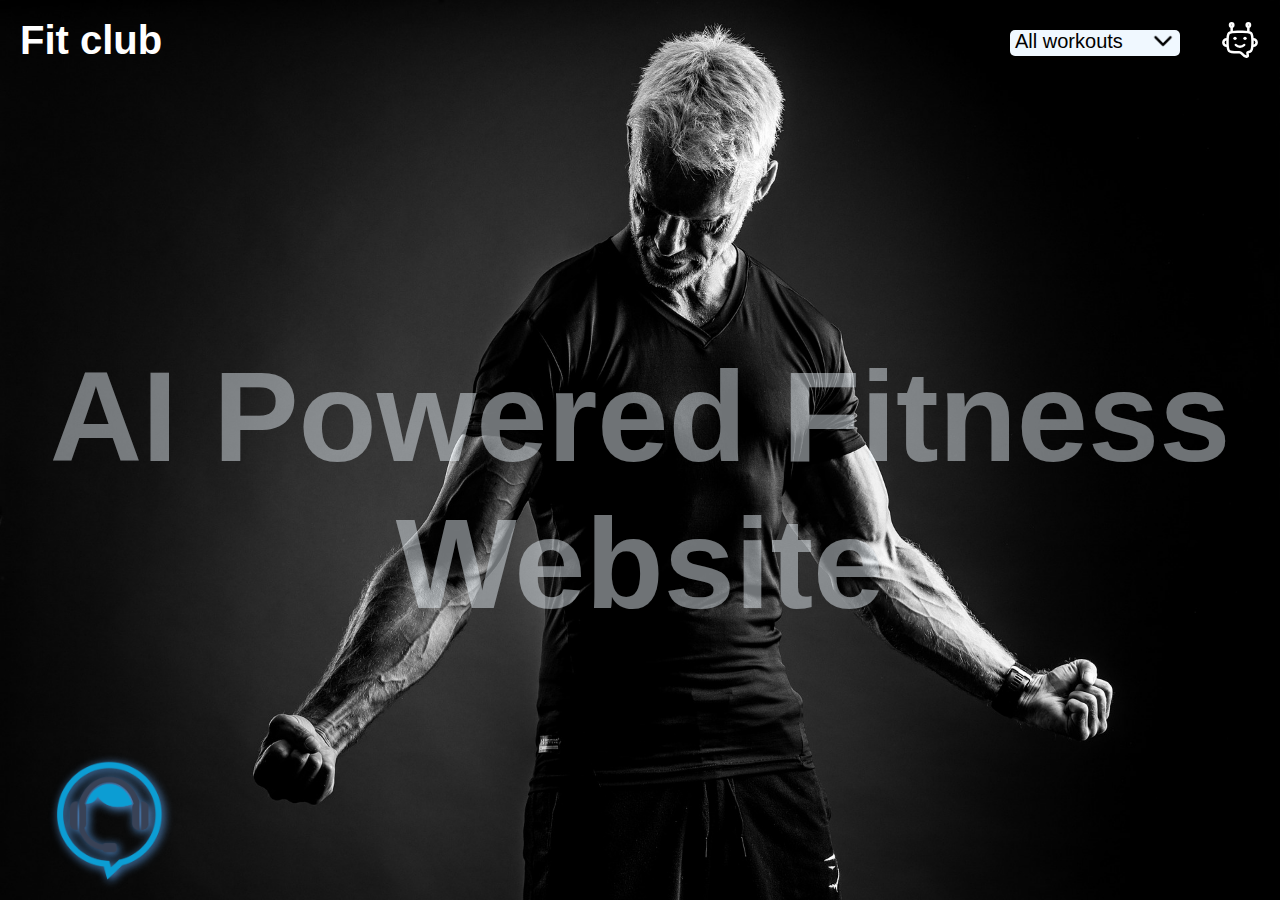
<file: index.html>
<!DOCTYPE html>
<html lang="en">

<head>
    <meta charset="UTF-8">
    <meta name="viewport" content="width=device-width, initial-scale=1.0">
    <title>AI - powered fitness website</title>
    <link rel="stylesheet" href="style.css">
</head>

<body>
    <nav>
        <a href="index.html"> <h1 class="logo"> Fit club </h1></a>    
           <div class="right-nav">
            <div class="select-box">
                <div class="select-heading"><span>All workouts</span><img src="fitness_photo/down.png" width="30"></div>
                <div class="options">
                    <a href="workout.html"><div class="option">all workout</div></a>
                    <a href="back.html"><div class="option">back workout</div></a>
                    <a href="chest.html"><div class="option">chest workout</div></a>
                    <a href="biceps_triceps.html"><div class="option">biceps & triceps</div></a>
                    <a href="shoulder.html"><div class="option">Shoulder</div></a>
                    <a href="leg.html"><div class="option">Leg workout</div></a>
                </div>
            </div>
            <img id="chat-img" src="fitness_photo/chatbot.svg">
        </div>
    </nav>
    <main>
        <h1 class="bg-text">AI Powered Fitness Website</h1>
        <div class="chat-box">
            <div class="h1"><h1>Talk to your own assistant...</h1></div>
            <div class="chat-container">
            </div>
            <div class="input-area">
                <input type="text" class="prompt" placeholder="ask anything...">
                <button><img src="fitness_photo/btn.svg"></button>
            </div>
        </div>
        <!-- Virtual Assistant -->
        <div class="virtual-assistant">
            <img src="fitness_photo/ai.png" width="120px">
        </div>
        <div class="speak-page">
            <img src="fitness_photo/ai.png" width="200px">
            <h1>Speak Now</h1>
            <img src="fitness_photo/voice.gif" width="200px" id="voice">

        </div>
    </main>
    <script src="script.js"></script>
</body>

</html>
</file>
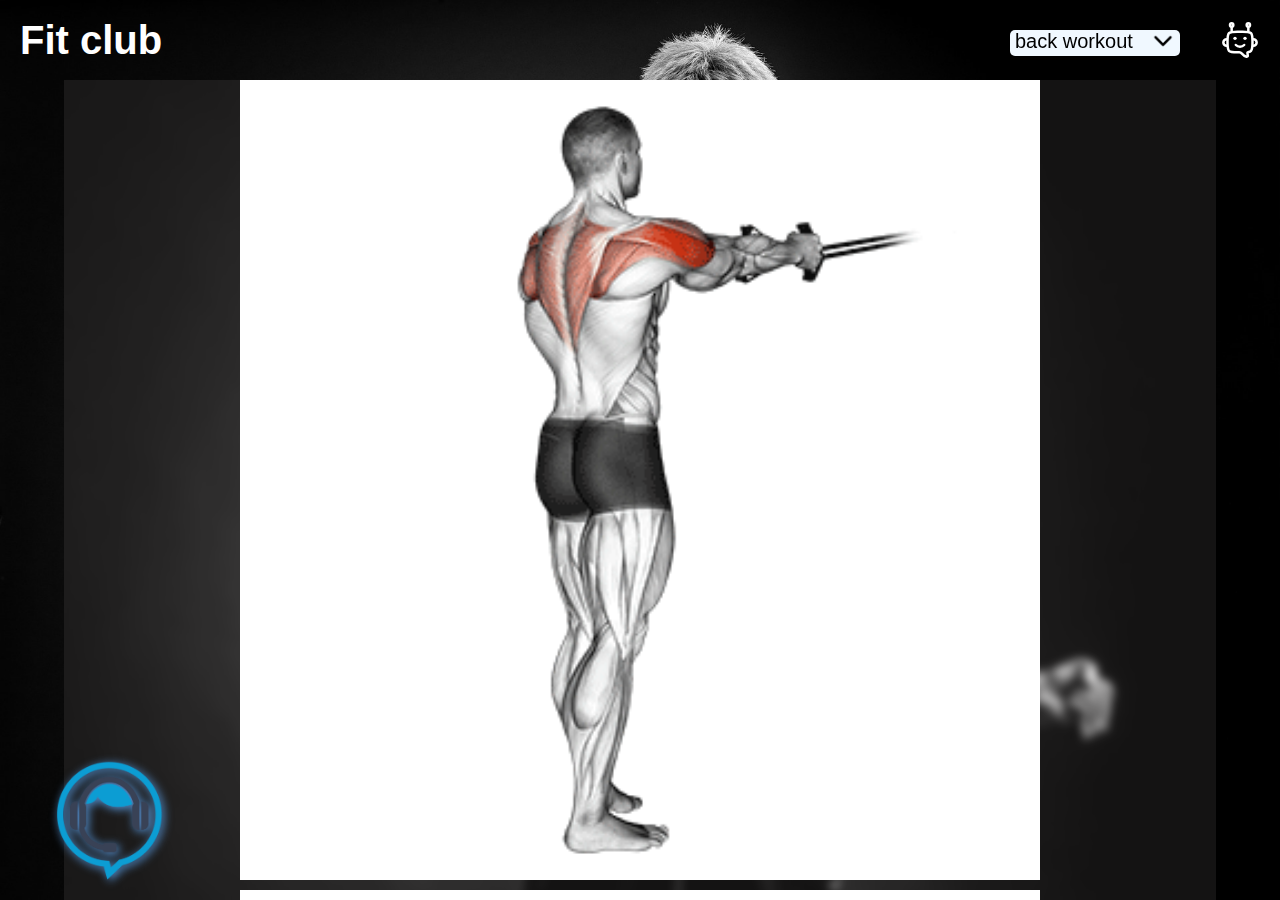
<file: back.html>
<!DOCTYPE html>
<html lang="en">

<head>
    <meta charset="UTF-8">
    <meta name="viewport" content="width=device-width, initial-scale=1.0">
    <title>AI - powered fitness website</title>
    <link rel="stylesheet" href="style.css">
</head>

<body>
    <nav>
       <a href="index.html"> <h1 class="logo"> Fit club </h1></a>
        <div class="right-nav">
            <div class="select-box">
                <div class="select-heading"><span>back workout</span><img src="fitness_photo/down.png" width="30"></div>
                <div class="options">
                    <a href="workout.html"><div class="option">all workout</div></a>
                    <a href="back.html"><div class="option">back workout</div></a>
                    <a href="chest.html"><div class="option">chest workout</div></a>
                    <a href="biceps_triceps.html"><div class="option">biceps & triceps</div></a>
                    <a href="shoulder.html"><div class="option">Shoulder</div></a>
                    <a href="leg.html"><div class="option">Leg workout</div></a>
                </div>
            </div>
            <img id="chat-img" src="fitness_photo/chatbot.svg">
        </div>
    </nav>
    <main>
        <div class="chat-box">
            <div class="h1"><h1>Talk to your own assistant...</h1></div>
            <div class="chat-container">
            </div>
            <div class="input-area">
                <input type="text" class="prompt" placeholder="ask anything...">
                <button><img src="fitness_photo/btn.svg"></button>
            </div>
        </div>
        <div class="svgs">
            <img src="fitness_photo/back1.gif" width="800px">
            <img src="fitness_photo/back2.gif" width="800px">
            <img src="fitness_photo/back3.gif" width="800px">
            <img src="fitness_photo/back4.gif" width="800px">
            <img src="fitness_photo/back5.gif" width="800px">
        </div>
        <div class="virtual-assistant">
            <img src="fitness_photo/ai.png" width="120px">
        </div>
        <div class="speak-page">
            <img src="fitness_photo/ai.png" width="200px">
            <h1>Speak Now</h1>
            <img src="fitness_photo/voice.gif" width="200px" id="voice">

        </div>
    </main>
    <script src="script.js"></script>
</body>

</html>
</file>
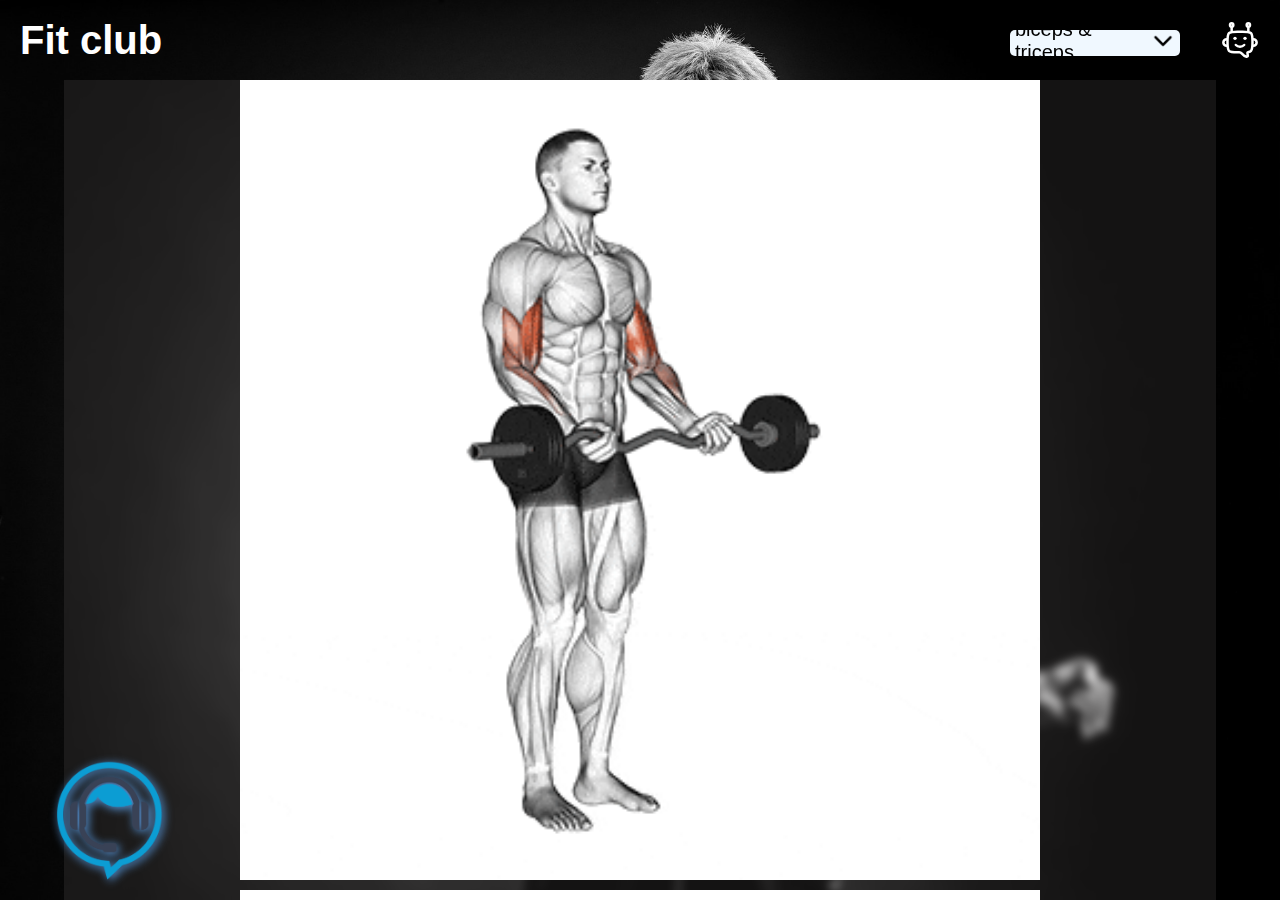
<file: biceps_triceps.html>
<!DOCTYPE html>
<html lang="en">

<head>
    <meta charset="UTF-8">
    <meta name="viewport" content="width=device-width, initial-scale=1.0">
    <title>AI - powered fitness website</title>
    <link rel="stylesheet" href="style.css">
</head>

<body>
    <nav>
        <a href="index.html"> <h1 class="logo"> Fit club </h1></a>
        <div class="right-nav">
            <div class="select-box">
                <div class="select-heading"><span>biceps & triceps</span><img src="fitness_photo/down.png" width="30"></div>
                <div class="options">
                    <a href="workout.html"><div class="option">all workout</div></a>
                    <a href="back.html"><div class="option">back workout</div></a>
                    <a href="chest.html"><div class="option">chest workout</div></a>
                    <a href="biceps_triceps.html"><div class="option">biceps & triceps</div></a>
                    <a href="shoulder.html"><div class="option">Shoulder</div></a>
                    <a href="leg.html"><div class="option">Leg workout</div></a>
                </div>
            </div>
            <img id="chat-img" src="fitness_photo/chatbot.svg">
        </div>
    </nav>
    <main>
        <div class="chat-box">
            <div class="h1"><h1>Talk to your own assistant...</h1></div>
            <div class="chat-container">
            </div>
            <div class="input-area">
                <input type="text" class="prompt" placeholder="ask anything...">
                <button><img src="fitness_photo/btn.svg"></button>
            </div>
        </div>
        <div class="svgs">
            <img src="fitness_photo/biceps1.gif" width="800px">
            <img src="fitness_photo/biceps2.gif" width="800px">
            <img src="fitness_photo/biceps3.gif" width="800px">
            <img src="fitness_photo/triceps1.gif" width="800px">
            <img src="fitness_photo/triceps2.gif" width="800px">
        </div>
        <div class="virtual-assistant">
            <img src="fitness_photo/ai.png" width="120px">
        </div>
        <div class="speak-page">
            <img src="fitness_photo/ai.png" width="200px">
            <h1>Speak Now</h1>
            <img src="fitness_photo/voice.gif" width="200px" id="voice">

        </div>
    </main>
    <script src="script.js"></script>
</body>

</html>
</file>
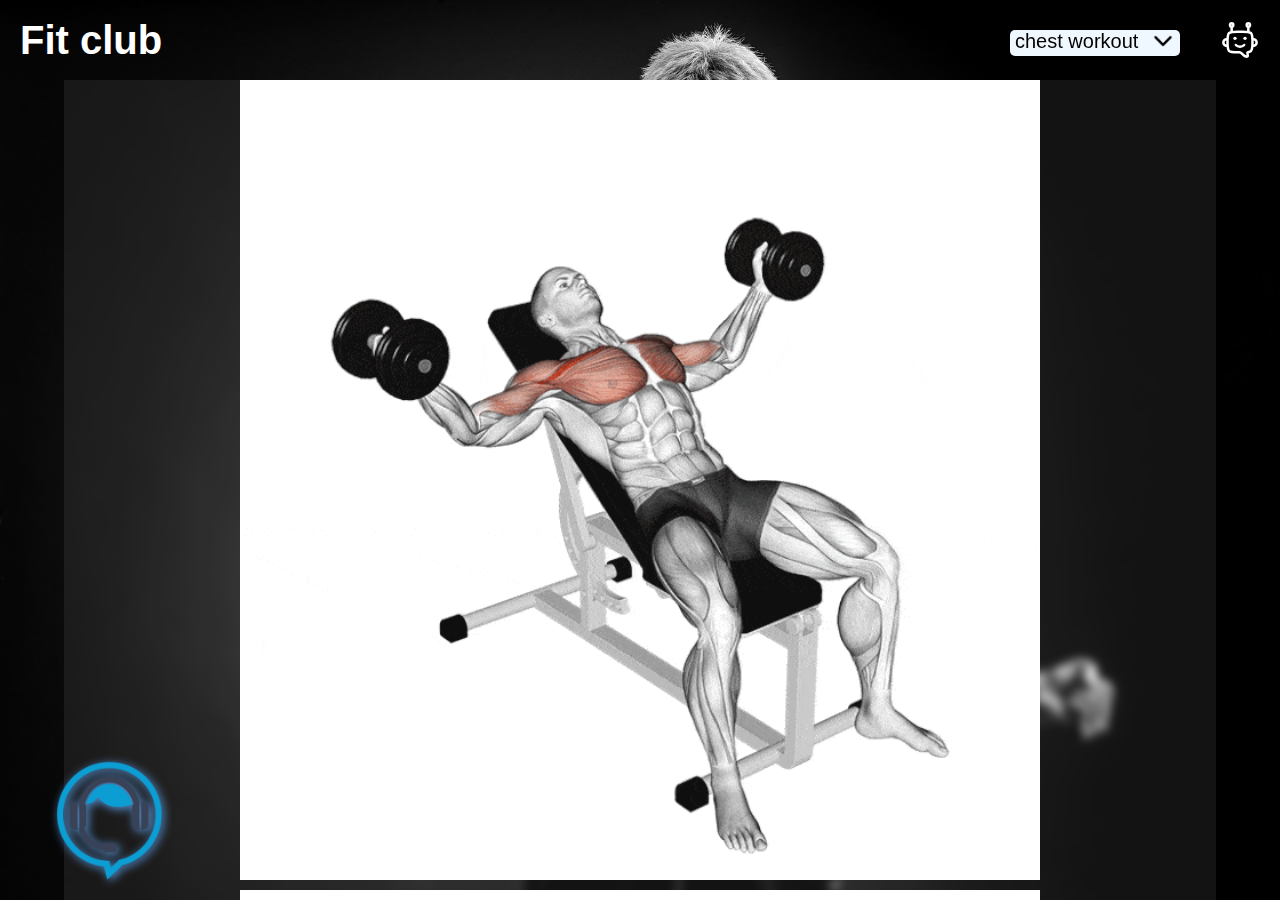
<file: chest.html>
<!DOCTYPE html>
<html lang="en">

<head>
    <meta charset="UTF-8">
    <meta name="viewport" content="width=device-width, initial-scale=1.0">
    <title>AI - powered fitness website</title>
    <link rel="stylesheet" href="style.css">
</head>

<body>
    <nav>
        <a href="index.html"> <h1 class="logo"> Fit club </h1></a>
        <div class="right-nav">
            <div class="select-box">
                <div class="select-heading"><span>chest workout</span><img src="fitness_photo/down.png" width="30"></div>
                <div class="options">
                    <a href="workout.html"><div class="option">all workout</div></a>
                    <a href="back.html"><div class="option">back workout</div></a>
                    <a href="chest.html"><div class="option">chest workout</div></a>
                    <a href="biceps_triceps.html"><div class="option">biceps & triceps</div></a>
                    <a href="shoulder.html"><div class="option">Shoulder</div></a>
                    <a href="leg.html"><div class="option">Leg workout</div></a>
                </div>
            </div>
            <img id="chat-img" src="fitness_photo/chatbot.svg">
        </div>
    </nav>
    <main>
        <div class="chat-box">
            <div class="h1"><h1>Talk to your own assistant...</h1></div>
            <div class="chat-container">
            </div>
            <div class="input-area">
                <input type="text" class="prompt" placeholder="ask anything...">
                <button><img src="fitness_photo/btn.svg"></button>
            </div>
        </div>
        <div class="svgs">
            <img src="fitness_photo/chest1.gif" width="800px">
            <img src="fitness_photo/chest2.gif" width="800px">
            <img src="fitness_photo/chest3.gif" width="800px">
            <img src="fitness_photo/chest4.gif" width="800px">
            <img src="fitness_photo/chest5.gif" width="800px">
        </div>
        <div class="virtual-assistant">
            <img src="fitness_photo/ai.png" width="120px">
        </div>
        <div class="speak-page">
            <img src="fitness_photo/ai.png" width="200px">
            <h1>Speak Now</h1>
            <img src="fitness_photo/voice.gif" width="200px" id="voice">

        </div>
    </main>
    <script src="script.js"></script>
</body>

</html>
</file>
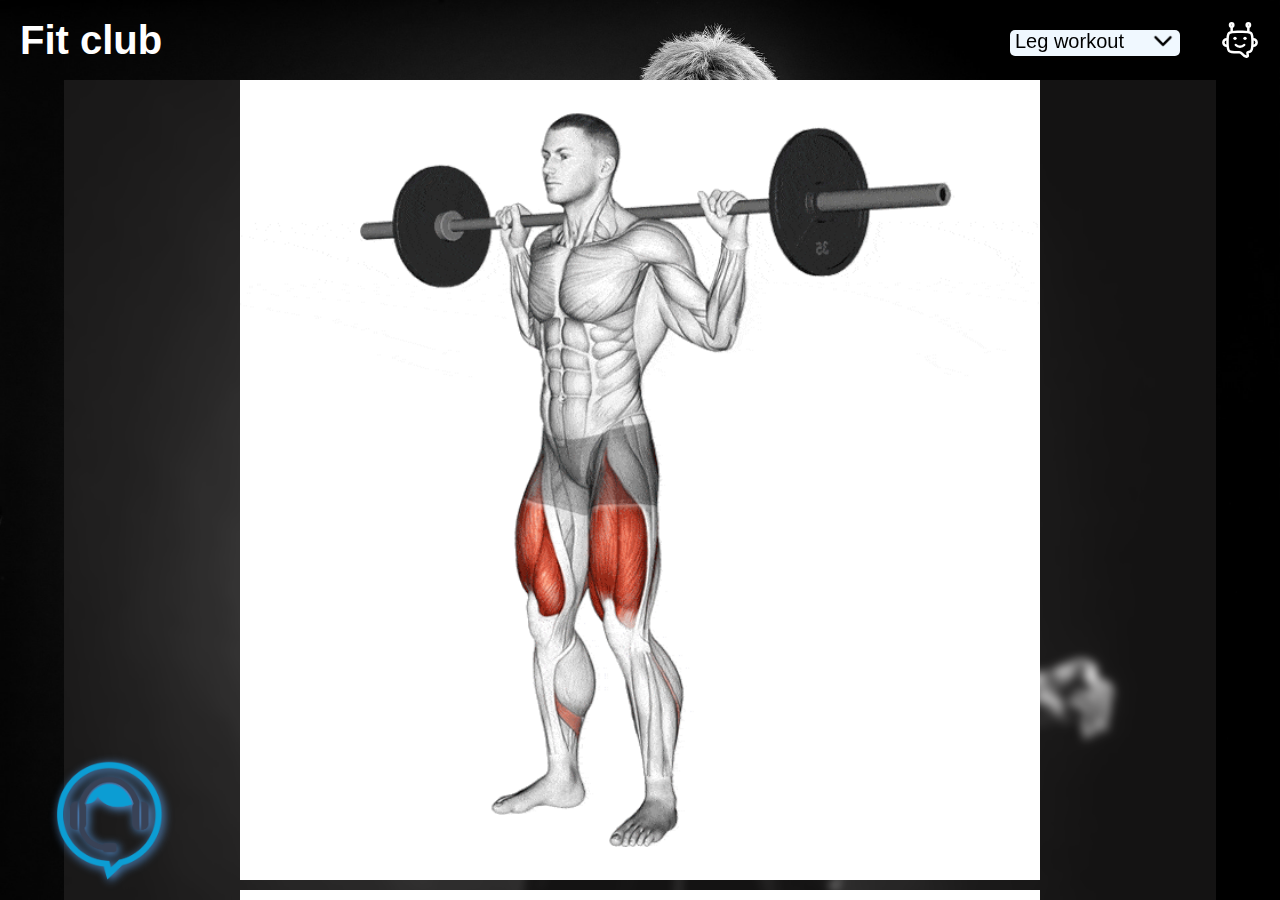
<file: leg.html>
<!DOCTYPE html>
<html lang="en">

<head>
    <meta charset="UTF-8">
    <meta name="viewport" content="width=device-width, initial-scale=1.0">
    <title>AI - powered fitness website</title>
    <link rel="stylesheet" href="style.css">
</head>

<body>
    <nav>
        <a href="index.html"> <h1 class="logo"> Fit club </h1></a>
        <div class="right-nav">
            <div class="select-box">
                <div class="select-heading"><span>Leg workout</span><img src="fitness_photo/down.png" width="30"></div>
                <div class="options">
                    <a href="workout.html"><div class="option">all workout</div></a>
                    <a href="back.html"><div class="option">back workout</div></a>
                    <a href="chest.html"><div class="option">chest workout</div></a>
                    <a href="biceps_triceps.html"><div class="option">biceps & triceps</div></a>
                    <a href="shoulder.html"><div class="option">Shoulder</div></a>
                    <a href="leg.html"><div class="option">Leg workout</div></a>
                </div>
            </div>
            <img id="chat-img" src="fitness_photo/chatbot.svg">
        </div>
    </nav>
    <main>
        <div class="chat-box">
            <div class="h1"><h1>Talk to your own assistant...</h1></div>
            <div class="chat-container">
            </div>
            <div class="input-area">
                <input type="text" class="prompt" placeholder="ask anything...">
                <button><img src="fitness_photo/btn.svg"></button>
            </div>
        </div>
        <div class="svgs">
            <img src="fitness_photo/leg.gif" width="800px">
            <img src="fitness_photo/leg2.gif" width="800px">
            <img src="fitness_photo/leg3.gif" width="800px">
            <img src="fitness_photo/leg4.gif" width="800px">
            <img src="fitness_photo/leg5.gif" width="800px">
        </div>
        <div class="virtual-assistant">
            <img src="fitness_photo/ai.png" width="120px">
        </div>
        <div class="speak-page">
            <img src="fitness_photo/ai.png" width="200px">
            <h1>Speak Now</h1>
            <img src="fitness_photo/voice.gif" width="200px" id="voice">

        </div>
    </main>
    <script src="script.js"></script>
</body>

</html>
</file>
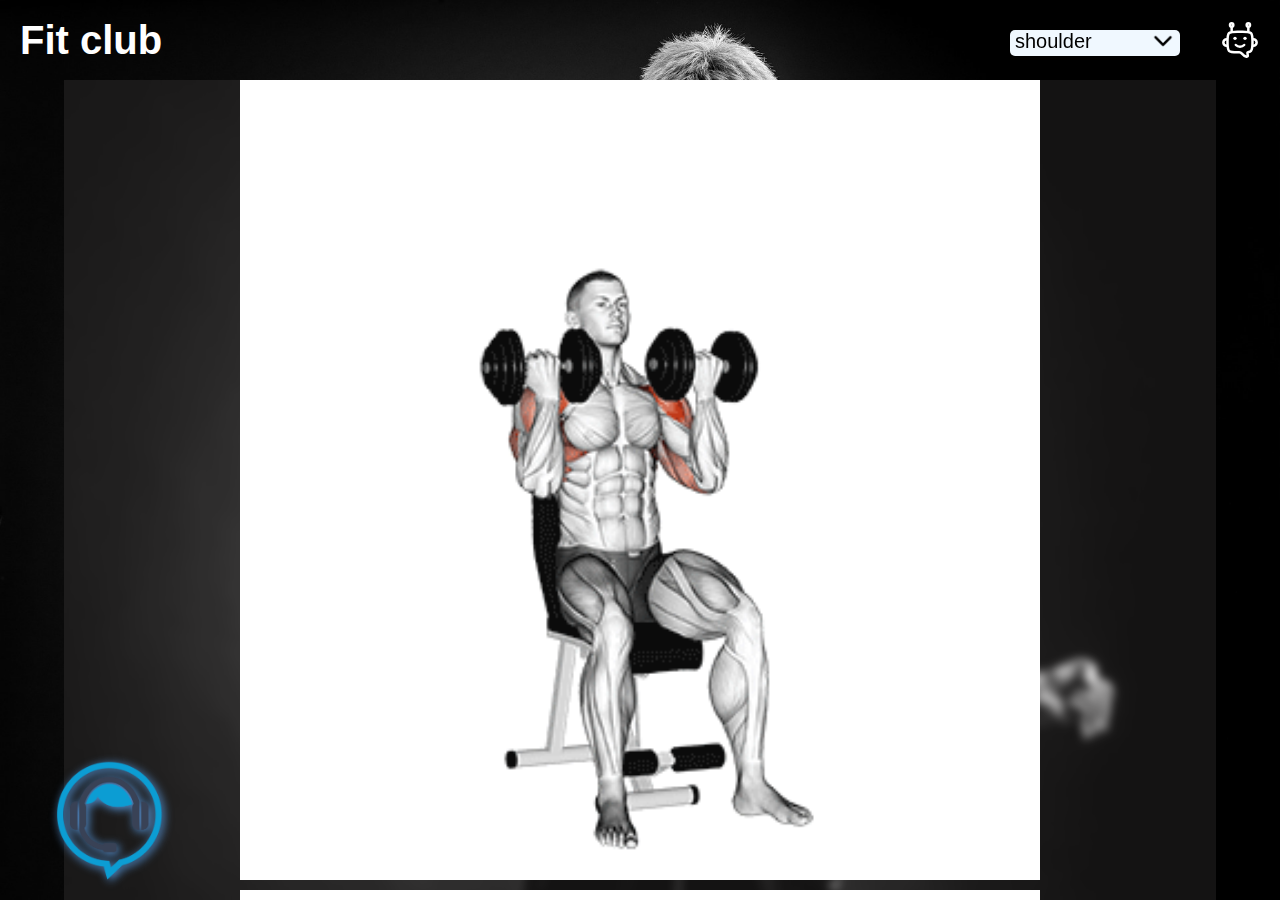
<file: shoulder.html>
<!DOCTYPE html>
<html lang="en">

<head>
    <meta charset="UTF-8">
    <meta name="viewport" content="width=device-width, initial-scale=1.0">
    <title>AI - powered fitness website</title>
    <link rel="stylesheet" href="style.css">
</head>

<body>
    <nav>
        <a href="index.html"> <h1 class="logo"> Fit club </h1></a>
        <div class="right-nav">
            <div class="select-box">
                <div class="select-heading"><span>shoulder</span><img src="fitness_photo/down.png" width="30"></div>
                <div class="options">
                    <a href="workout.html"><div class="option">all workout</div></a>
                    <a href="back.html"><div class="option">back workout</div></a>
                    <a href="chest.html"><div class="option">chest workout</div></a>
                    <a href="biceps_triceps.html"><div class="option">biceps & triceps</div></a>
                    <a href="shoulder.html"><div class="option">Shoulder</div></a>
                    <a href="leg.html"><div class="option">Leg workout</div></a>
                </div>
            </div>
            <img id="chat-img" src="fitness_photo/chatbot.svg">
        </div>
    </nav>
    <main>
        <div class="chat-box">
            <div class="h1"><h1>Talk to your own assistant...</h1></div>
            <div class="chat-container">
            </div>
            <div class="input-area">
                <input type="text" class="prompt" placeholder="ask anything...">
                <button><img src="fitness_photo/btn.svg"></button>
            </div>
        </div>
        <div class="svgs">
            <img src="fitness_photo/shoulder1.gif" width="800px">
            <img src="fitness_photo/shoulder2.gif" width="800px">
            <img src="fitness_photo/shoulder3.gif" width="800px">
            <img src="fitness_photo/shoulder4.gif" width="800px">
            <img src="fitness_photo/shoulder5.gif" width="800px">
        </div>
        <div class="virtual-assistant">
            <img src="fitness_photo/ai.png" width="120px">
        </div>
        <div class="speak-page">
            <img src="fitness_photo/ai.png" width="200px">
            <h1>Speak Now</h1>
            <img src="fitness_photo/voice.gif" width="200px" id="voice">

        </div>
    </main>
    <script src="script.js"></script>
</body>

</html>
</file>
<file: style.css>
* {
    margin: 0;
    padding: 0;
    box-sizing: border-box;
    font-family: 'Gill Sans', 'Gill Sans MT', Calibri, 'Trebuchet MS', sans-serif;
}

body {
    width: 100vw;
    height: 100vh;
    background-image: url("fitness_photo/bg.jpg");
    background-size: 100% 100%;
    overflow-x: hidden;
    background-repeat: no-repeat;
}

nav {
    width: 100%;
    height: 80px;
    display: flex;
    align-items: center;
    justify-content: space-between;
    padding: 20px;
    position: relative;
    z-index: 20;
}

nav a {
    text-decoration: none;
}
.logo {
    color: white;
    font-size: 40px;
}

.right-nav {
    display: flex;
    align-items: center;
    justify-content: center;
    gap: 20px;
}
.select-box {
    color: white;
    width: 170px;
    height: 200px;
    position: absolute;
    right: 100px;
    top: 30px;

}

.select-heading {
    width: 100%;
    height: 13%;
    background-color: aliceblue;
    color: black;
    padding: 1px 2px 5px 5px;
    font-size: 20px;
    display: flex;
    justify-content: space-between;
    align-items: center;
    cursor: pointer;
    border-radius: 5px;
}

.select-heading img {
    transition: all 0.3s;
}

.option {
    border-radius: 20px;
    cursor: pointer;
    padding: 5px;
    transition: all 0.4s;
}

.option:hover {
    background-color: white;
    letter-spacing: 1px;
}

.options {
    display: flex;
    flex-direction: column;
    gap: 10px;
    background-color: rgba(240, 248, 255, 0.822);
    backdrop-filter: blur(5px);
    color: black;
    margin-top: 10px;
    text-align: center;
    padding: 5px;
    font-size: 20px;
    border-radius: 10px;
    display: none;
    transition: all 0.4s;
}

.options a {
    text-decoration: none;
    color: black;
}

.rotate {
    transform: rotate(180deg);
}

.active-options {
    display: block;
    transition: all 0.4s;
}

main {
    width: 100%;
    height: calc(100% - 80px);
    position: relative;
    display: flex;
    justify-content: center;
    align-items: center;
}

.bg-text {
    font-size: 10vw;
    text-align: center;
    color: rgba(240, 248, 255, 0.462);
}

/* Chat-Bot */

.chat-box {
    width: 30%;
    height: 80%;
    background-color: rgba(255, 255, 255, 0.517);
    bottom: 10%;
    top: 5%;
    position: absolute;
    right: 60px;
    border-radius: 20px;
    backdrop-filter: blur(5px);
    padding: 15px;
    transform: translateX(600px);
    z-index: 25;
}

.actve-chat-box {
    transform: translateX(0px);
    transition: all 0.5s;
}

#chat-img {
    cursor: pointer;
}

.chat-container {
    width: 100%;
    height: 80%;
    overflow: auto;
    display: flex;
    flex-direction: column;
    gap: 20px;
    font-size: 20px;
}

.input-area {
    width: 95%;
    height: 20%;
    display: flex;
    align-items: center;
    justify-content: space-around;
    position: fixed;
    bottom: 0px;
}

.prompt {
    width: 80%;
    padding: 10px;
    background-color: black;
    color: white;
    outline: none;
    border-radius: 10px;
    font-size: 19px;
}

.input-area button {
    padding: 10px;
    border-radius: 50px;
    background-color: black;
    outline: none;
}

.user-chat-box {
    width: 80%;
    background-color: black;
    color: white;
    border-radius: 50px 0px 50px 50px;
    padding: 15px;
    position: relative;
    left: 80px;
}

.ai-chat-box {
    width: 80%;
    background-color: rgba(0, 0, 0, 0.386);
    color: white;
    border-radius: 0px 50px 50px 50px;
    padding: 15px;
    position: relative;
    left: 0px;
}

.svgs {
    width: 90%;
    height: 100%;
    display: flex;
    flex-direction: column;
    align-items: center;
    gap: 10px;
    overflow-x: hidden;
    overflow-y: scroll;
    backdrop-filter: blur(5px);
    background-color: #968e8e22;
}

/* Virtual-Assistant */
.virtual-assistant{
    position: absolute;
    bottom: 10px;
    left: 50px;
    filter: drop-shadow(2px 2px 5px rgb(88, 152, 220));
    cursor: pointer;
}
.speak-page{
    position: fixed;
    z-index: 30;
    top: 0;
    width: 100%;
    height: 100%;
    background-color:rgba(0, 0, 0, 0.344);
    backdrop-filter: blur(5px);
    display: flex;
    justify-content: center;
    align-items: center;
    flex-direction: column;
    gap: 20px;
    display: none;
}
.speak-page h1{
    color: white;
}
#voice{
    margin-top: 70px;
    border-radius: 50%;
}
</file>
